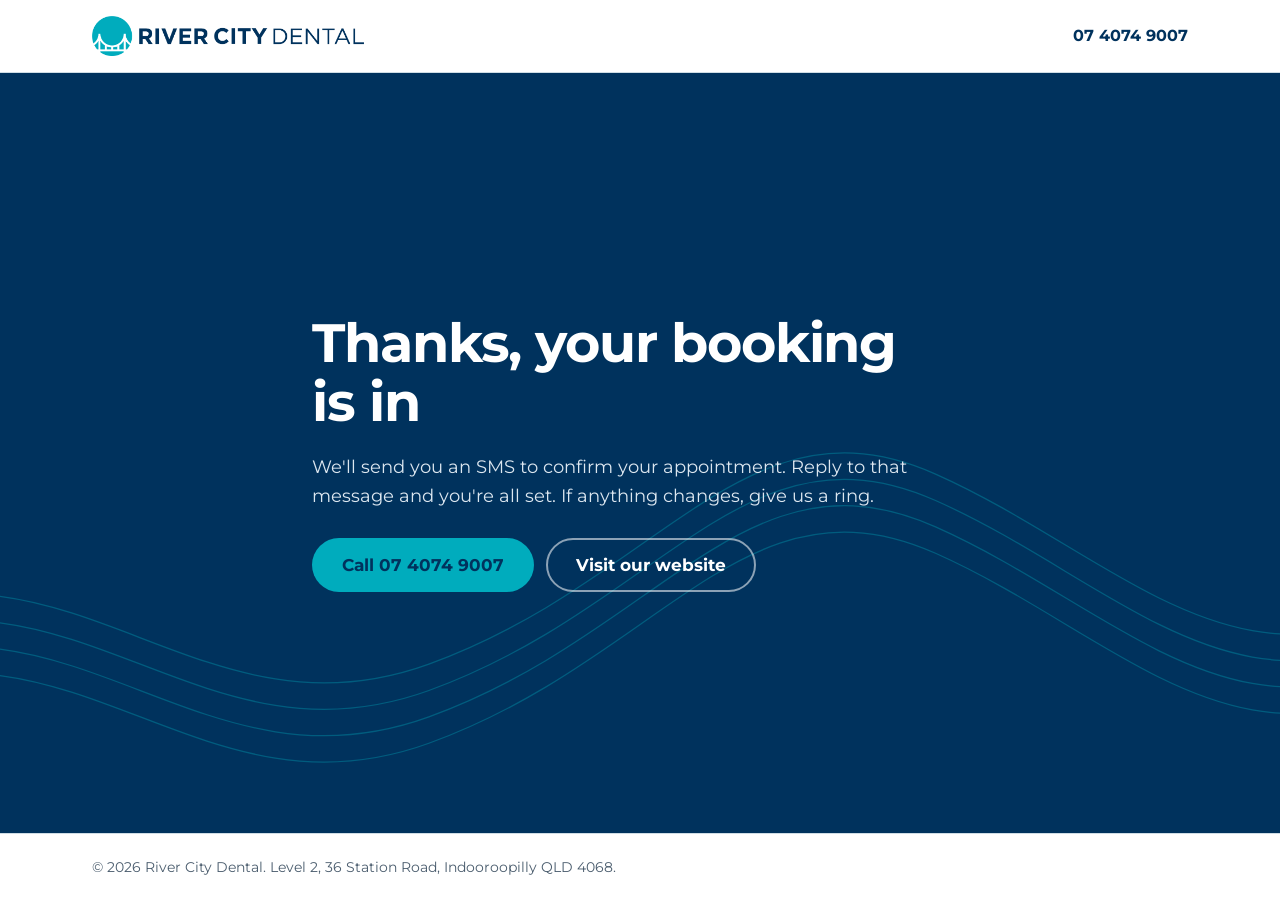
<file: thank-you.html>
<!doctype html>
<html lang="en-AU">
<head>
  <meta charset="utf-8">
  <!-- Google Tag Manager -->
  <script async src="https://www.googletagmanager.com/gtm.js?id=GTM-KTX3MCDD"></script>
  <script>
    window.dataLayer = window.dataLayer || [];
    function gtag(){dataLayer.push(arguments);}
    gtag('js', new Date());
  </script>
  <!-- End Google Tag Manager -->
  <meta name="viewport" content="width=device-width, initial-scale=1">
  <title>Booking received | River City Dental</title>
  <meta name="robots" content="noindex, nofollow">
  <link rel="icon" href="https://rivercitydental.com.au/wp-content/uploads/2020/03/cropped-Favicon-270x270.png">
  <link rel="preconnect" href="https://fonts.googleapis.com">
  <link rel="preconnect" href="https://fonts.gstatic.com" crossorigin>
  <link href="https://fonts.googleapis.com/css2?family=Montserrat:wght@300;400;500;600;700;800&display=swap" rel="stylesheet">
  <link rel="stylesheet" href="assets/css/styles.css">
  <style>
    .thanks { min-height: calc(100vh - 140px); display: flex; align-items: center; position: relative; overflow: hidden; }
    .thanks .wrap { position: relative; max-width: 720px; }
    .thanks h1 { font-size: clamp(2.2rem, 5vw, 3.4rem); line-height: 1.08; margin-bottom: 20px; }
    .thanks p { color: #DCE7F0; font-size: 1.1rem; max-width: 52ch; }
    .thanks .hero-ctas { margin-top: 28px; }
  </style>
</head>
<body>
<header class="site-header">
  <div class="wrap header-inner">
    <a class="brand" href="https://rivercitydental.com.au/" aria-label="River City Dental home">
      <img class="brand-logo" src="images/river-city-dental-logo.png" alt="River City Dental" width="272" height="40" onerror="this.hidden=true;this.nextElementSibling.hidden=false">
      <span class="brand-text" hidden>River City Dental</span>
    </a>
    <div class="header-actions">
      <a class="header-phone" href="tel:+61740749007" data-track="call"><span>07 4074 9007</span></a>
    </div>
  </div>
</header>

<main class="hero thanks">
  <svg class="hero-river" aria-hidden="true" viewBox="0 0 1440 720" preserveAspectRatio="xMidYMid slice">
    <g fill="none" stroke="currentColor" stroke-width="1.2">
      <path d="M-40 520 C 180 420, 300 640, 520 560 S 820 300, 1000 380 S 1300 620, 1500 470"/>
      <path d="M-40 545 C 180 445, 300 665, 520 585 S 820 325, 1000 405 S 1300 645, 1500 495"/>
      <path d="M-40 570 C 180 470, 300 690, 520 610 S 820 350, 1000 430 S 1300 670, 1500 520"/>
      <path d="M-40 595 C 180 495, 300 715, 520 635 S 820 375, 1000 455 S 1300 695, 1500 545"/>
    </g>
  </svg>
  <div class="wrap">
    <h1>Thanks, your booking is in</h1>
    <p>We'll send you an SMS to confirm your appointment. Reply to that message and you're all set. If anything changes, give us a ring.</p>
    <div class="hero-ctas">
      <a class="btn btn-primary btn-lg" href="tel:+61740749007" data-track="call">Call 07 4074 9007</a>
      <a class="btn btn-ghost btn-lg" href="https://rivercitydental.com.au/">Visit our website</a>
    </div>
  </div>
</main>

<footer class="site-footer">
  <div class="wrap footer-inner">
    <p>&copy; 2026 River City Dental. Level 2, 36 Station Road, Indooroopilly QLD 4068.</p>
  </div>
</footer>

<script src="assets/js/config.js"></script>
<script src="assets/js/main.js"></script>
<script>
  // Count the booking conversion once per visit, not on every reload.
  (function () {
    var counted = false;
    try { counted = sessionStorage.getItem("rcd_booking_counted") === "1"; } catch (e) {}
    if (!counted && window.rcdFireConversion) {
      window.rcdFireConversion("booking");
      try { sessionStorage.setItem("rcd_booking_counted", "1"); } catch (e) {}
    }
  })();
</script>
</body>
</html>
</file>
<file: assets/css/styles.css>
/* River City Dental: Google Ads landing page
   Colours and type matched to the practice logo (navy wordmark, teal circle, Montserrat). */

:root {
  /* Brand colours sampled from the River City Dental logo */
  --navy: #00325D;          /* logo wordmark */
  --navy-2: #0A4677;
  --teal: #00ACBD;          /* logo circle */
  --teal-hover: #1FC0CF;
  --teal-ink: #007A87;      /* teal dark enough for text on white */
  --teal-tint: #DDF3F5;
  --paper: #F4F8FA;
  --white: #FFFFFF;
  --ink: #10243A;
  --ink-soft: #4B5D6E;
  --line: #CFDDE5;
  --error: #B42318;

  /* Aliases used through the stylesheet */
  --river: var(--navy);
  --river-2: var(--navy-2);
  --river-3: var(--teal-ink);
  --tide: var(--teal-tint);

  --font-display: "Montserrat", "Helvetica Neue", Arial, sans-serif;
  --font-body: "Montserrat", "Helvetica Neue", Arial, sans-serif;

  --wrap: 1160px;
  --gutter: clamp(16px, 4vw, 32px);
  --radius-lg: 18px;
  --radius: 10px;
}

*, *::before, *::after { box-sizing: border-box; }
html { scroll-behavior: smooth; -webkit-text-size-adjust: 100%; }
@media (prefers-reduced-motion: reduce) { html { scroll-behavior: auto; } *, *::before, *::after { transition: none !important; animation: none !important; } }

body {
  margin: 0;
  font-family: var(--font-body);
  font-size: 1rem;
  line-height: 1.65;
  color: var(--ink);
  background: var(--paper);
  -webkit-font-smoothing: antialiased;
}

img { max-width: 100%; display: block; }
[hidden] { display: none !important; }
a { color: inherit; }
h1, h2, h3 { margin: 0; font-weight: 400; }
h1, h2 { font-family: var(--font-display); font-weight: 700; letter-spacing: -0.02em; color: inherit; }
h2 { font-size: clamp(1.75rem, 3.2vw, 2.4rem); line-height: 1.15; }
h3 { font-family: var(--font-body); font-weight: 700; font-size: 1.1rem; line-height: 1.35; }
p { margin: 0 0 1em; }

.wrap { max-width: var(--wrap); margin: 0 auto; padding: 0 var(--gutter); }

.skip-link { position: absolute; left: -9999px; top: 8px; background: var(--white); padding: 8px 14px; z-index: 100; border-radius: 6px; }
.skip-link:focus { left: 8px; }

:focus-visible { outline: 3px solid var(--teal); outline-offset: 3px; border-radius: 4px; }

/* Buttons */
.btn {
  display: inline-flex; align-items: center; justify-content: center; gap: 8px;
  font: inherit; font-weight: 700; text-decoration: none; cursor: pointer;
  border: 2px solid transparent; border-radius: 999px;
  padding: 12px 22px; line-height: 1.2;
  transition: background-color .15s ease, color .15s ease, border-color .15s ease;
}
.btn-sm { padding: 9px 18px; font-size: .95rem; white-space: nowrap; }
.btn-lg { padding: 15px 28px; font-size: 1.05rem; }
.btn-block { width: 100%; }
.btn-primary { background: var(--teal); color: var(--navy); }
.btn-primary:hover { background: var(--teal-hover); }
.btn-ghost { border-color: rgba(255,255,255,.55); color: var(--white); }
.btn-ghost:hover { border-color: var(--white); background: rgba(255,255,255,.08); }
.btn-ghost-dark { border-color: var(--river); color: var(--river); }
.btn-ghost-dark:hover { background: var(--river); color: var(--white); }
.btn-light { background: var(--navy); color: var(--white); }
.btn-light:hover { background: var(--navy-2); }

.link-strong { font-weight: 700; color: var(--teal-ink); text-underline-offset: 3px; }

/* Opening hours bar */
.topbar { background: var(--navy); color: #DCE7F0; font-size: .85rem; }
.topbar-inner { display: flex; align-items: center; gap: 6px 24px; min-height: 38px; padding-top: 6px; padding-bottom: 6px; }
.topbar-status { margin: 0; display: inline-flex; align-items: center; gap: 8px; font-weight: 600; color: var(--white); white-space: nowrap; }
.topbar-status svg { color: var(--teal); flex: none; }
.topbar-hours { list-style: none; margin: 0 0 0 auto; padding: 0; display: flex; flex-wrap: wrap; gap: 4px 18px; }
.topbar-hours li { white-space: nowrap; }
.topbar-hours li.is-today { color: var(--teal); font-weight: 700; }
.topbar-more { display: none; margin-left: auto; color: var(--teal); font-weight: 600; white-space: nowrap; text-underline-offset: 3px; }

/* Header */
.site-header {
  position: sticky; top: 0; z-index: 50;
  background: var(--white);
  border-bottom: 1px solid var(--line);
}
.header-inner { display: flex; align-items: center; justify-content: space-between; gap: 16px; min-height: 72px; }
.brand { display: flex; align-items: center; text-decoration: none; }
.brand-logo { height: 40px; width: auto; }
.brand-text { font-family: var(--font-display); font-weight: 700; font-size: 1.2rem; color: var(--navy); }
.header-actions { display: flex; align-items: center; gap: 18px; }
.header-phone { display: inline-flex; align-items: center; gap: 8px; font-weight: 700; text-decoration: none; color: var(--river); }
.header-phone:hover span { text-decoration: underline; text-underline-offset: 3px; }

/* Hero */
.hero {
  position: relative; overflow: hidden;
  background: var(--navy);
  color: var(--white);
  min-height: clamp(520px, 62vh, 640px);
  display: flex; align-items: center;
  padding: clamp(48px, 6vw, 72px) 0;
}
/* Photo of Dr John fills the right of the banner and fades into the navy behind the text.
   Width is capped so the 669px source photo is never stretched much past 1.4x. */
.hero-media { position: absolute; top: 0; right: 0; bottom: 0; width: min(54%, 880px); }
.hero-media img { width: 100%; height: 100%; object-fit: cover; object-position: 38% 35%; }
.hero-media::after {
  content: ""; position: absolute; inset: 0; pointer-events: none;
  background:
    linear-gradient(90deg, var(--navy) 0%, rgba(0, 50, 93, .9) 9%, rgba(0, 50, 93, .4) 22%, rgba(0, 50, 93, 0) 36%),
    linear-gradient(0deg, rgba(0, 50, 93, .35) 0%, rgba(0, 50, 93, 0) 30%);
}
.hero > .wrap { width: 100%; }
.hero-river { position: absolute; inset: 0; width: 100%; height: 100%; color: var(--teal); opacity: .35; pointer-events: none; }
.hero-grid { position: relative; }
.hero-copy { max-width: 540px; }
.review-badge {
  display: inline-flex; align-items: center; gap: 12px;
  margin-bottom: 18px; padding: 8px 16px 8px 12px; border-radius: 999px;
  background: rgba(255, 255, 255, .1); border: 1px solid rgba(255, 255, 255, .24);
  color: var(--white); text-decoration: none;
}
.review-badge:hover { background: rgba(255, 255, 255, .16); }
.review-stars svg { display: block; fill: #FBBC04; }
.review-text { font-size: .95rem; }
.review-text strong { font-weight: 800; font-size: 1.05rem; }
.hero-kicker { color: var(--teal); font-weight: 600; margin-bottom: 14px; }
.hero h1 { font-size: clamp(2.1rem, 4.6vw, 3.6rem); line-height: 1.08; max-width: 16ch; margin-bottom: 22px; }
.hero-lede { font-size: 1.1rem; color: #DCE7F0; max-width: 52ch; margin-bottom: 28px; }
.hero-ctas { display: flex; flex-wrap: wrap; gap: 12px; }
.hero-facts { list-style: none; margin: 28px 0 0; padding: 0; display: flex; flex-wrap: wrap; gap: 8px 22px; color: var(--tide); font-size: .98rem; }
.hero-facts li { display: inline-flex; align-items: center; gap: 8px; }
.hero-facts li::before { content: ""; width: 7px; height: 7px; border-radius: 50%; background: var(--teal); }
.open-status.is-open { color: var(--white); font-weight: 600; }

/* The offer ticket: the page's one bold moment */
.offer-ticket {
  position: relative;
  background: var(--white); color: var(--ink);
  border-radius: var(--radius-lg);
  padding: 28px 28px 22px;
  box-shadow: 0 20px 40px -24px rgba(0, 50, 93, .45);
  border-top: 8px solid var(--teal);
}
.ticket-price::before, .ticket-price::after {
  content: ""; position: absolute; bottom: -14px; width: 26px; height: 26px; border-radius: 50%; background: var(--paper);
}
.ticket-price::before { left: -41px; }
.ticket-price::after { right: -41px; }
.ticket-head h3 { font-size: 1.4rem; line-height: 1.2; font-weight: 300; letter-spacing: 0; color: var(--navy); }
.ticket-length { color: var(--ink-soft); margin: 4px 0 0; }
.ticket-price {
  display: flex; align-items: baseline; flex-wrap: wrap; gap: 4px 12px;
  position: relative; margin: 18px 0 6px; padding-bottom: 18px;
  border-bottom: 2px dashed var(--line);
}
.price-figure { font-family: var(--font-display); font-weight: 800; letter-spacing: -0.03em; font-size: clamp(3.4rem, 6.5vw, 4.4rem); line-height: 1; color: var(--navy); }
.price-note { color: var(--ink-soft); font-weight: 500; max-width: 14ch; line-height: 1.3; }
.ticket-kids { margin: 14px 0 12px; }
.ticket-kids strong { color: var(--river); }
.ticket-list { list-style: none; padding: 0; margin: 0 0 16px; display: grid; grid-template-columns: 1fr; gap: 6px; font-size: .96rem; }
.ticket-list li { position: relative; padding-left: 22px; }
.ticket-list li::before {
  content: ""; position: absolute; left: 0; top: .45em; width: 12px; height: 7px;
  border-left: 2px solid var(--river-3); border-bottom: 2px solid var(--river-3); transform: rotate(-45deg);
}
.ticket-fund { background: var(--teal-tint); border-radius: var(--radius); padding: 10px 14px; font-size: .95rem; margin-bottom: 16px; }
.ticket-terms { display: block; text-align: center; margin-top: 10px; font-size: .88rem; color: var(--ink-soft); }

/* Credentials */
.creds { background: var(--white); border-bottom: 1px solid var(--line); }
.creds-list { list-style: none; margin: 0; padding: 26px 0; display: grid; grid-template-columns: repeat(4, 1fr); gap: 20px 32px; }
.creds-list li { font-size: .93rem; color: var(--ink-soft); line-height: 1.45; padding-left: 16px; border-left: 3px solid var(--tide); }
.creds-list strong { display: block; color: var(--river); font-size: 1rem; margin-bottom: 2px; }

/* Health fund band */
.fund-band { background: var(--teal); color: var(--navy); }
.fund-inner { display: flex; align-items: center; justify-content: space-between; gap: 18px 32px; padding-top: 20px; padding-bottom: 20px; }
.fund-inner p { margin: 0; max-width: 70ch; }

/* Sections */
.section { padding: clamp(56px, 8vw, 104px) 0; }
.section-head { max-width: 640px; margin-bottom: 36px; }
.section-head p { color: var(--ink-soft); margin-top: 12px; font-size: 1.1rem; }

/* Offers as a price list */
.offers { background: var(--paper); }
.price-list { list-style: none; margin: 0; padding: 0; border-top: 2px solid var(--river); }
.price-row {
  display: grid; grid-template-columns: minmax(0, auto) 1fr auto; align-items: end; gap: 16px;
  padding: 24px 0; border-bottom: 1px solid var(--line);
}
.price-item { max-width: 60ch; }
.price-item h3 { font-size: 1.2rem; color: var(--river); margin-bottom: 4px; }
.price-item p { margin: 0; color: var(--ink-soft); }
.leader { border-bottom: 2px dotted var(--line); margin-bottom: 14px; min-width: 24px; }
.price-amount { font-family: var(--font-display); font-weight: 800; letter-spacing: -0.02em; font-size: clamp(1.8rem, 3.2vw, 2.4rem); line-height: 1; color: var(--teal-ink); white-space: nowrap; }
.price-row:first-child .price-amount { font-size: clamp(2.2rem, 4vw, 3rem); color: var(--navy); }
.offers-cta { display: flex; flex-wrap: wrap; align-items: center; gap: 14px 24px; margin-top: 36px; }

/* Doctor */
.doctor { background: var(--white); }
.doctor-grid { display: grid; grid-template-columns: minmax(0, .9fr) minmax(0, 1.1fr); gap: clamp(32px, 5vw, 72px); align-items: start; }
.doctor-photo { margin: 0; position: sticky; top: 100px; }
.doctor-photo img { width: 100%; aspect-ratio: 4 / 3; object-fit: cover; border-radius: var(--radius-lg); background: var(--tide); }
.doctor-photo figcaption { margin-top: 12px; color: var(--ink-soft); font-size: .93rem; }
.doctor-photo.no-photo img { display: none; }
.doctor-photo.no-photo::before {
  content: "Dr John Bacalakis"; display: flex; align-items: flex-end; aspect-ratio: 4 / 3; padding: 28px;
  border-radius: var(--radius-lg); background: var(--river); color: var(--white);
  font-family: var(--font-display); font-weight: 700; font-size: 1.8rem; line-height: 1.1;
}
.doctor-copy h2 { margin-bottom: 20px; }
.doctor-copy p { max-width: 62ch; }
.memberships { list-style: none; padding: 0; margin: 24px 0 0; display: flex; flex-wrap: wrap; gap: 8px; }
.memberships li { font-size: .88rem; font-weight: 600; color: var(--river-2); background: var(--tide); padding: 6px 12px; border-radius: 999px; }

/* Practical */
.practical { background: var(--paper); }
.practical-body { display: grid; grid-template-columns: minmax(0, .85fr) minmax(0, 1.6fr); gap: clamp(24px, 4vw, 48px); align-items: stretch; }
.practical-photo { position: relative; margin: 0; min-height: 320px; border-radius: var(--radius-lg); overflow: hidden; background: var(--tide); }
.practical-photo img { position: absolute; inset: 0; width: 100%; height: 100%; object-fit: cover; object-position: 28% 50%; }
.practical-grid { margin: 0; display: grid; grid-template-columns: 1fr 1fr; gap: 0; border-top: 1px solid var(--line); align-content: start; }
.practical-grid > div { padding: 22px 22px 22px 0; border-bottom: 1px solid var(--line); }
.practical-grid > div:nth-child(even) { padding-left: 22px; border-left: 1px solid var(--line); }
.practical-grid dt { font-weight: 700; color: var(--river); margin-bottom: 4px; }
.practical-grid dd { margin: 0; color: var(--ink-soft); }

/* Steps */
.steps { background: var(--river); color: var(--white); }
.steps .section-head h2 { color: var(--white); }
.steps-list { list-style: none; counter-reset: step; margin: 0; padding: 0; display: grid; grid-template-columns: repeat(3, 1fr); gap: 32px; }
.steps-list li { counter-increment: step; position: relative; padding-top: 64px; }
.steps-list li::before {
  content: counter(step); position: absolute; top: 0; left: 0;
  font-family: var(--font-display); font-weight: 800; font-size: 2.4rem; line-height: 1; color: var(--teal);
}
.steps-list li:not(:last-child)::after {
  content: ""; position: absolute; top: 22px; left: 48px; right: -16px; height: 2px;
  background: repeating-linear-gradient(90deg, rgba(0,172,189,.6) 0 8px, transparent 8px 14px);
}
.steps-list h3 { font-size: 1.2rem; margin-bottom: 8px; }
.steps-list p { color: #D3DFEA; margin: 0; }

/* Services */
.services { background: var(--white); }
.services-grid { display: grid; grid-template-columns: minmax(0, .9fr) minmax(0, 1.1fr); gap: clamp(32px, 5vw, 72px); }
.services-grid h2 { margin-bottom: 16px; }
.services-grid p { color: var(--ink-soft); max-width: 50ch; }
.suburbs { font-size: .95rem; }
.services-list { list-style: none; margin: 0; padding: 0; columns: 2; column-gap: 32px; }
.services-list li { break-inside: avoid; padding: 12px 0; border-bottom: 1px solid var(--line); font-weight: 550; color: var(--river); }

/* Online booking (Core Practice widget) */
.booking { background: var(--paper); padding: clamp(40px, 6vw, 72px) 0 clamp(48px, 7vw, 88px); scroll-margin-top: 72px; }
.booking-head { display: flex; align-items: flex-end; justify-content: space-between; gap: 12px 40px; flex-wrap: wrap; margin-bottom: 24px; }
.booking-head h2 { margin-bottom: 10px; color: var(--navy); }
.booking-head p { margin: 0; color: var(--ink-soft); max-width: 60ch; }
.booking-head strong { color: var(--navy); }
.booking-call { font-weight: 600; white-space: nowrap; }
.booking-call a { color: var(--teal-ink); text-underline-offset: 3px; }
.booking-frame {
  position: relative;
  background: var(--white); border-radius: var(--radius-lg); overflow: hidden;
  border-top: 6px solid var(--teal);
  box-shadow: 0 20px 40px -24px rgba(0, 50, 93, .45);
}
.booking-grid { display: grid; grid-template-columns: minmax(0, 1fr) minmax(0, 340px); gap: 28px; align-items: start; }
.booking-grid .offer-ticket { position: sticky; top: 92px; }
/* The calendar loads invisibly behind the "See available times" panel and only takes
   its place once Core Practice reports it has drawn, so visitors never see a blank box. */
.booking-frame iframe {
  position: absolute; top: 0; left: 0; width: 100%; min-height: 640px; border: 0;
  visibility: hidden; pointer-events: none;
}
.booking-frame.is-embed iframe { position: static; display: block; visibility: visible; pointer-events: auto; }
.booking-frame.is-embed .booking-link { display: none; }
.booking-frame:not(.is-embed) + .booking-alt { display: none; }
.booking-link { padding: clamp(28px, 5vw, 48px); }
.booking-link h3 { font-size: 1.5rem; line-height: 1.2; color: var(--navy); margin-bottom: 8px; }
.booking-link > p { color: var(--ink-soft); margin: 0 0 24px; max-width: 52ch; }
.booking-steps { list-style: none; counter-reset: step; margin: 0 0 28px; padding: 0; display: grid; grid-template-columns: repeat(3, minmax(0, 1fr)); gap: 12px; }
.booking-steps li {
  counter-increment: step; position: relative;
  background: var(--paper); border-radius: var(--radius);
  padding: 16px 14px 16px 54px; font-weight: 500; line-height: 1.35;
}
.booking-steps li::before {
  content: counter(step); position: absolute; left: 14px; top: 50%; transform: translateY(-50%);
  width: 28px; height: 28px; border-radius: 50%;
  background: var(--teal); color: var(--navy); font-weight: 800; font-size: .95rem;
  display: grid; place-items: center;
}
.booking-steps strong { color: var(--navy); }
.booking-link-actions { display: flex; flex-wrap: wrap; gap: 12px; }
.booking-alt { margin: 14px 0 0; font-size: .92rem; color: var(--ink-soft); text-align: center; }
.booking-alt a { color: var(--teal-ink); font-weight: 600; text-underline-offset: 3px; }

/* Location */
.location { background: var(--white); }
.location-grid { display: grid; grid-template-columns: minmax(0, .8fr) minmax(0, 1.2fr); gap: clamp(32px, 5vw, 64px); align-items: stretch; }
.location-side { display: flex; flex-direction: column; }
.location-side .map { flex: 1; }
.location-copy h2 { margin-bottom: 18px; }
address { font-style: normal; margin-bottom: 10px; font-size: 1.05rem; }
.hours { width: 100%; max-width: 380px; border-collapse: collapse; margin-top: 28px; }
.hours caption { text-align: left; font-weight: 700; color: var(--river); margin-bottom: 8px; }
.hours th, .hours td { text-align: left; padding: 8px 0; border-bottom: 1px solid var(--line); font-weight: 400; }
.hours td { text-align: right; color: var(--ink-soft); }
.hours tr.is-today th, .hours tr.is-today td { font-weight: 700; color: var(--teal-ink); }
.hours-note { margin-top: 10px; font-size: .93rem; color: var(--ink-soft); }
.location-side .hours { max-width: none; }
.map { min-height: 360px; border-radius: var(--radius-lg); overflow: hidden; background: var(--tide); }
.map iframe { width: 100%; height: 100%; min-height: 360px; border: 0; display: block; }

/* Final CTA */
.final-cta { position: relative; background: var(--river); color: var(--white); padding: clamp(48px, 7vw, 80px) 0; text-align: center; }
.final-inner h2 { margin-bottom: 26px; font-size: clamp(2rem, 4vw, 3rem); }
.final-inner .hero-ctas { justify-content: center; }

/* Terms */
.terms { background: var(--paper); padding: 48px 0; font-size: .88rem; color: var(--ink-soft); }
.terms h2 { font-family: var(--font-body); font-weight: 700; font-size: 1rem; letter-spacing: 0; color: var(--ink); margin-bottom: 14px; }
.terms p { max-width: 90ch; }
.terms strong { color: var(--ink); }

/* Footer */
.site-footer { background: var(--white); border-top: 1px solid var(--line); font-size: .9rem; color: var(--ink-soft); }
.footer-inner { display: flex; flex-wrap: wrap; justify-content: space-between; gap: 8px 24px; padding-top: 22px; padding-bottom: 22px; }
.footer-inner p { margin: 0; }

/* Mobile bar */
.mobile-bar { display: none; }

/* Responsive */
@media (max-width: 1100px) {
  .topbar-hours { display: none; }
  .topbar-more { display: inline; }
}

@media (max-width: 980px) {
  .doctor-grid, .services-grid, .location-grid { grid-template-columns: 1fr; }
  /* Banner stacks: photo on top, fading into the navy text area */
  .hero { display: block; min-height: 0; padding: 0 0 clamp(40px, 7vw, 64px); }
  .hero-media { position: relative; width: 100%; height: clamp(260px, 54vw, 440px); }
  .hero-media img { object-position: 45% 8%; }
  .hero-media::after { background: linear-gradient(180deg, rgba(0, 50, 93, 0) 55%, var(--navy) 100%); }
  .hero-grid { margin-top: -20px; }
  .hero-copy { max-width: 640px; }
  .hero h1 { max-width: 16ch; }
  .booking-grid { grid-template-columns: 1fr; }
  .booking-grid .offer-ticket { position: static; max-width: 520px; }
  .creds-list { grid-template-columns: 1fr 1fr; }
  .practical-body { grid-template-columns: 1fr; }
  .practical-photo { min-height: 0; aspect-ratio: 4 / 3; max-height: 420px; }
  .map, .map iframe { min-height: 320px; }
  .doctor-photo { position: static; max-width: 560px; }
}

@media (max-width: 720px) {
  body { padding-bottom: 68px; }
  .header-phone span { display: none; }
  .header-phone { width: 42px; height: 42px; justify-content: center; border-radius: 50%; background: var(--tide); }
  .brand-logo { height: 26px; }
  .header-actions { gap: 10px; }
  .btn-sm { padding: 9px 14px; font-size: .9rem; }
  .booking-frame iframe { min-height: 560px; }
  .booking-steps { grid-template-columns: 1fr; }
  .booking-link-actions .btn { flex: 1 1 100%; }
  .review-badge { gap: 10px; padding: 7px 14px 7px 10px; }
  .review-stars svg { width: 92px; height: 17px; }
  .review-text { font-size: .88rem; }
  .topbar { font-size: .8rem; }
  .booking-head { margin-bottom: 18px; }
  .header-inner { min-height: 64px; }
  .hero-lede { font-size: 1.05rem; }
  .hero-ctas .btn { flex: 1 1 100%; }
  .ticket-list { grid-template-columns: 1fr; }
  .ticket-price::before, .ticket-price::after { display: none; }
  .creds-list { grid-template-columns: 1fr; gap: 14px; padding: 22px 0; }
  .fund-inner { flex-direction: column; align-items: flex-start; }
  .price-row { grid-template-columns: 1fr auto; gap: 12px; align-items: start; }
  .leader { display: none; }
  .price-row:first-child .price-amount { font-size: 2.3rem; }
  .practical-grid { grid-template-columns: 1fr; }
  .practical-grid > div:nth-child(even) { padding-left: 0; border-left: 0; }
  .steps-list { grid-template-columns: 1fr; gap: 28px; }
  .steps-list li { padding-top: 0; padding-left: 52px; }
  .steps-list li::before { font-size: 2.2rem; }
  .steps-list li:not(:last-child)::after { display: none; }
  .services-list { columns: 1; }
  .mobile-bar {
    display: grid; grid-template-columns: 1fr 1fr; gap: 10px;
    position: fixed; left: 0; right: 0; bottom: 0; z-index: 60;
    padding: 10px 12px calc(10px + env(safe-area-inset-bottom));
    background: var(--white); border-top: 1px solid var(--line);
    box-shadow: 0 -8px 24px -12px rgba(14, 58, 69, .35);
  }
  .mobile-bar a {
    display: flex; align-items: center; justify-content: center; min-height: 48px;
    border-radius: 999px; font-weight: 700; text-decoration: none;
    border: 2px solid var(--river); color: var(--river);
  }
  .mobile-bar a.is-primary { background: var(--teal); border-color: var(--teal); color: var(--navy); }
}
</file>
